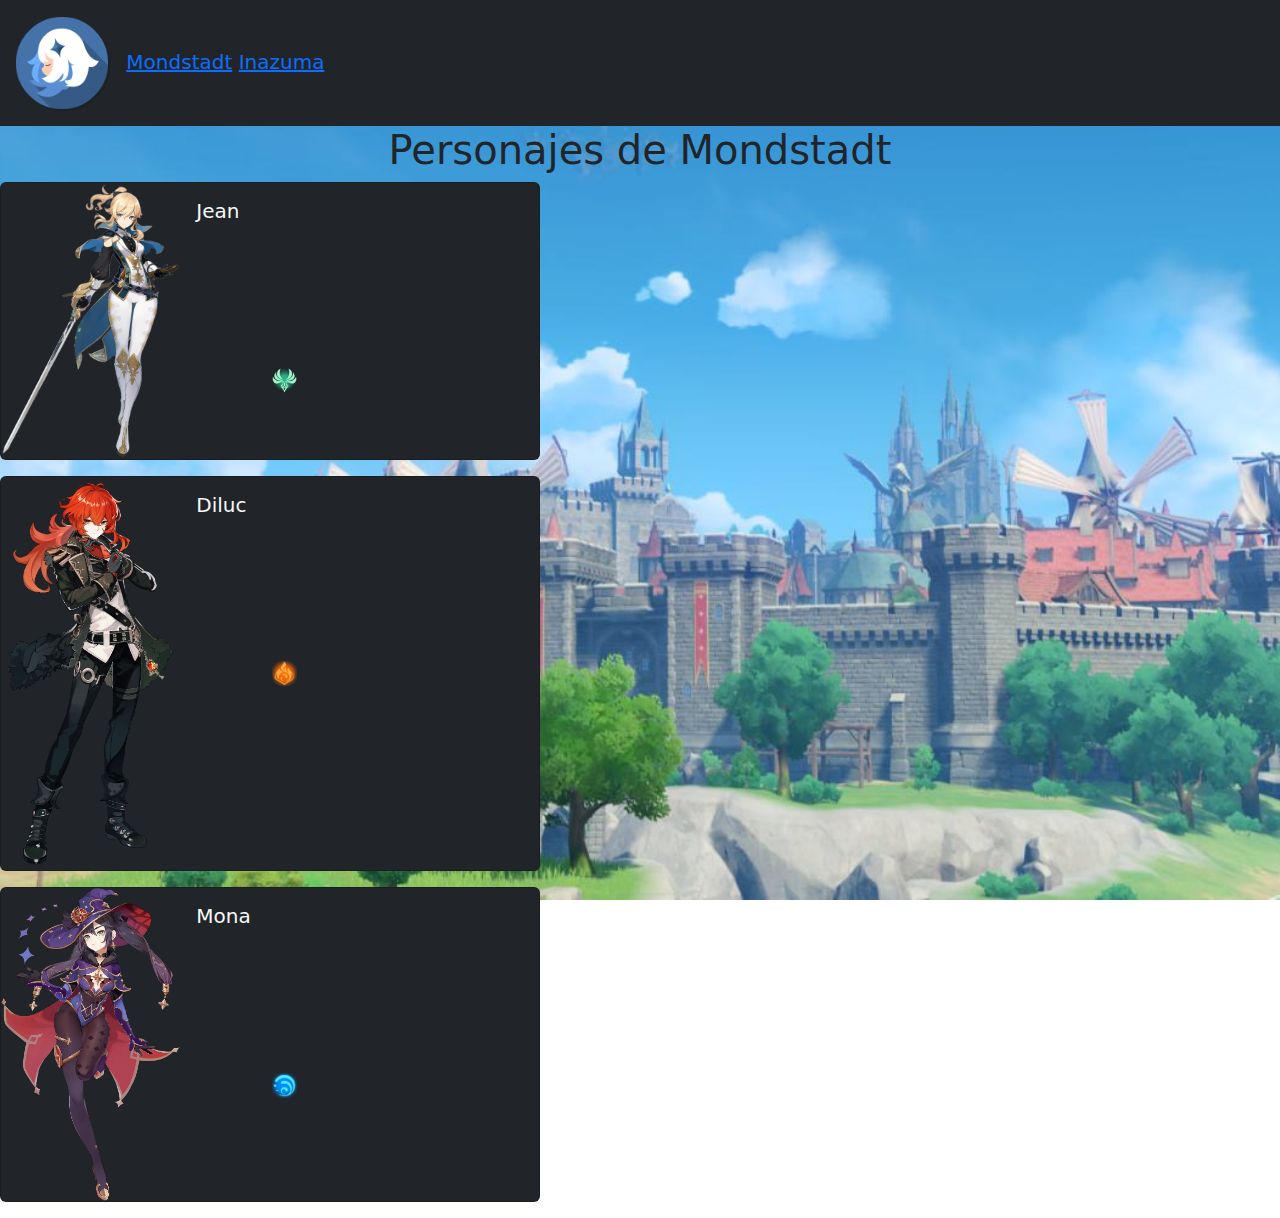
<file: index.html>
<!DOCTYPE html>
<html lang="en">
<head>
    <meta charset="UTF-8">
    <meta http-equiv="X-UA-Compatible" content="IE=edge">
    <meta name="viewport" content="width=device-width, initial-scale=1.0">
    <title>Mondstadt</title>
    <link rel="stylesheet" href="./style.css">
    <link rel="stylesheet" href="https://cdn.jsdelivr.net/npm/bootstrap@5.2.1/dist/css/bootstrap.min.css">
    <link rel="shortcut icon" href="./img/Objeto_Protogemas.webp">
</head>
<body>
    <header>
        <nav class="navbar navbar-dark bg-dark ">
            <div class="container-fluid">
              <div class="navbar-brand" href="#">
                <img
                  src="./img/Genshin-Impact-Logo.png"
                  class="me-2"
                  height="100"
                  alt="MDB Logo"
                  loading="lazy"
                />
                <a href="./index.html">Mondstadt</a>
                <a href="./inazuma.html">Inazuma</a>
              </div>
            </div>
          </nav>
    </header>

    <section class="hero d-flex justify-content-center align-items-center">
        <h1>Personajes de Mondstadt</h1>
    </section>

    <section class="" >
      <div class="card mb-3 bg-dark" style="max-width: 540px;">
        <div class="row g-0">
          <div class="col-md-4">
            <img src="./img/Jean_Card.webp" class="img-fluid rounded-start" alt="...">
          </div>
          <div class="col-md-8">
            <div class="card-body">
              <h5 class="card-title text-light">Jean</h5>
              <p class="card-text text-muted">Jean, la Gran Maestra Intendente de los Caballeros de Favonius, siempre se ha dedicado religiosamente a sus tareas dentro de la orden y al mantenimiento de la paz en Mondstadt</p>
              <p class="card-text"><small class="text-muted">Elemento: <img src="./img/Elemento_Anemo.webp" alt="" height="25px" width="25px"></small></p>
            </div>
          </div>
        </div>
      </div>

      <div class="card mb-3 bg-dark" style="max-width: 540px;">
        <div class="row g-0">
          <div class="col-md-4">
            <img src="./img/diluc_genshin_impact_character_render_by_deg5270_de910tv-fullview.png" class="img-fluid rounded-start" alt="...">
          </div>
          <div class="col-md-8">
            <div class="card-body">
              <h5 class="card-title text-light">Diluc</h5>
              <p class="card-text text-muted" >Como el hombre más rico de Mondstadt, Diluc siempre muestra su lado más exquisito. Sin embargo, su verdadera naturaleza es la de un guerrero con una gran determinación. </small></p>
              <p class="card-text"><small class="text-muted">Elemento: <img src="./img/pyro-genshin-impact.png" alt="" height="25px" width="25px"></small></p>
            </div>
          </div>
        </div>
      </div>

      <div class="card mb-3 bg-dark" style="max-width: 540px;">
        <div class="row g-0">
          <div class="col-md-4">
            <img src="./img/monapng.png" class="img-fluid rounded-start" alt="...">
          </div>
          <div class="col-md-8">
            <div class="card-body">
              <h5 class="card-title text-light">Mona</h5>
              <p class="card-text text-muted">Una astróloga de gran habilidad y orgullo igualmente grande, se ha instalado en Mondstadt para evitar la ira de su maestra después de leer sin saberlo el diario de este última.</p>
              <p class="card-text"><small class="text-muted">Elemento: <img src="./img/hydro-genshin-impact.png" alt="" height="25px" width="25px"></small></p>

            </div>
          </div>
        </div>
      </div>

    </section>
</body>
</html>
</file>
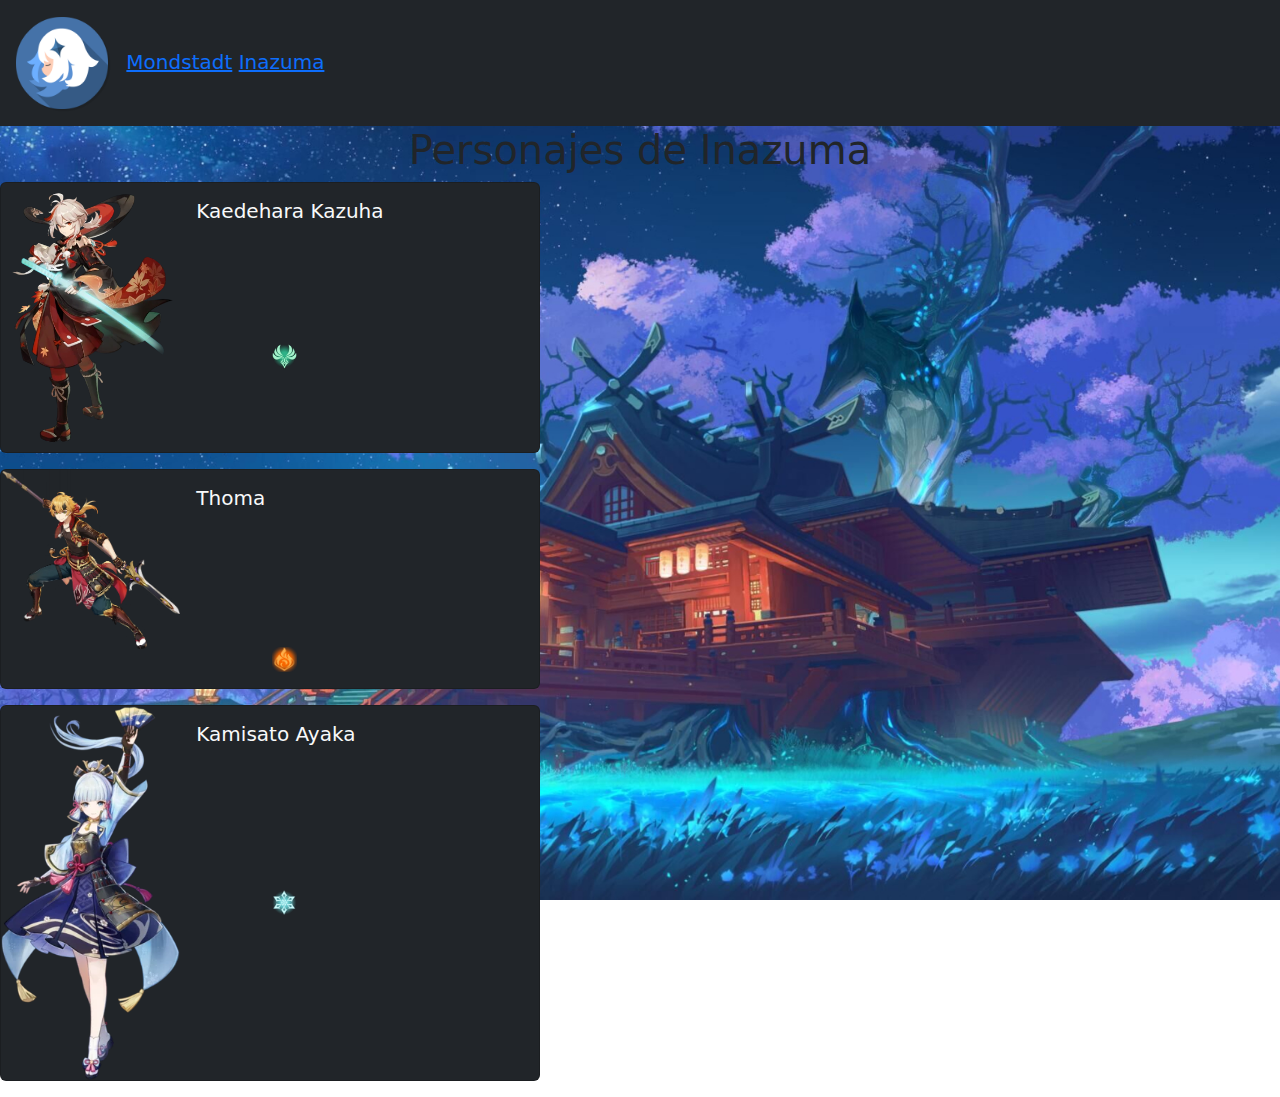
<file: inazuma.html>
<!DOCTYPE html>
<html lang="en">
<head>
    <meta charset="UTF-8">
    <meta http-equiv="X-UA-Compatible" content="IE=edge">
    <meta name="viewport" content="width=device-width, initial-scale=1.0">
    <title>Inazuma</title>
    <link rel="stylesheet" href="./style.css">
    <link rel="stylesheet" href="https://cdn.jsdelivr.net/npm/bootstrap@5.2.1/dist/css/bootstrap.min.css">
    <link rel="shortcut icon" href="./img/Objeto_Protogemas.webp">
</head>
<body class="background__inazuma">
    <header>
        <nav class="navbar navbar-dark bg-dark ">
            <div class="container-fluid">
              <div class="navbar-brand" href="#">
                <img
                  src="./img/Genshin-Impact-Logo.png"
                  class="me-2"
                  height="100"
                  alt="MDB Logo"
                  loading="lazy"
                />
                <a href="./index.html">Mondstadt</a>
                <a href="./inazuma.html">Inazuma</a>
              </div>
            </div>
          </nav>
    </header>

    <section class="hero d-flex justify-content-center align-items-center">
        <h1>Personajes de Inazuma</h1>
    </section>

    <section class="" >
      <div class="card mb-3 bg-dark" style="max-width: 540px;">
        <div class="row g-0">
          <div class="col-md-4">
            <img src="./img/Arte_de_personaje_Kaedehara_Kazuha.webp" class="img-fluid rounded-start" alt="...">
          </div>
          <div class="col-md-8">
            <div class="card-body">
              <h5 class="card-title text-light">Kaedehara Kazuha</h5>
              <p class="card-text text-muted">Un samurái errante del otrora famoso Clan Kaedehara, Kazuha es un miembro temporal de la tripulación de la Flota Crux Meridianam.</p>
              <p class="card-text"><small class="text-muted">Elemento: <img src="./img/Elemento_Anemo.webp" alt="" height="25px" width="25px"></small></p>
            </div>
          </div>
        </div>
      </div>

      <div class="card mb-3 bg-dark" style="max-width: 540px;">
        <div class="row g-0">
          <div class="col-md-4">
            <img src="./img/Arte_de_personaje_Thoma.webp" class="img-fluid rounded-start" alt="...">
          </div>
          <div class="col-md-8">
            <div class="card-body">
              <h5 class="card-title text-light">Thoma</h5>
              <p class="card-text text-muted" >Proveniente de Mondstadt, es el amo de llaves del Clan Kamisato y también un conocido "reparador" en Inazuma.</p>. </small></p>
              <p class="card-text"><small class="text-muted">Elemento: <img src="./img/pyro-genshin-impact.png" alt="" height="25px" width="25px"></small></p>
            </div>
          </div>
        </div>
      </div>

      <div class="card mb-3 bg-dark" style="max-width: 540px;">
        <div class="row g-0">
          <div class="col-md-4">
            <img src="./img/Arte_de_personaje_Kamisato_Ayaka.webp" class="img-fluid rounded-start" alt="...">
          </div>
          <div class="col-md-8">
            <div class="card-body">
              <h5 class="card-title text-light">Kamisato Ayaka</h5>
              <p class="card-text text-muted">Debido a su estatus social como la hija menor del Clan Kamisato de la Comisión Yashiro y como la Princesa Garza, Kamisato Ayaka es vista como un modelo de perfección.</p>
              <p class="card-text"><small class="text-muted">Elemento: <img src="./img/cryo.webp" alt="" height="25px" width="25px"></small></p>

            </div>
          </div>
        </div>
      </div>

    </section>
</body>
</html>
</file>
<file: style.css>
*{
    margin: 0;
    padding: 0;
    box-sizing: border-box;
}

body{
    background-image: url(./img/wp8732328-mondstadt-wallpapers.jpg);
    background-size: cover;
    background-position: center center;
    background-attachment: fixed;
}

.background__inazuma{
    background-image: url(./img/1161810.jpg);
    background-size: cover;
    background-position: center center;
    background-attachment: fixed;
}
</file>
